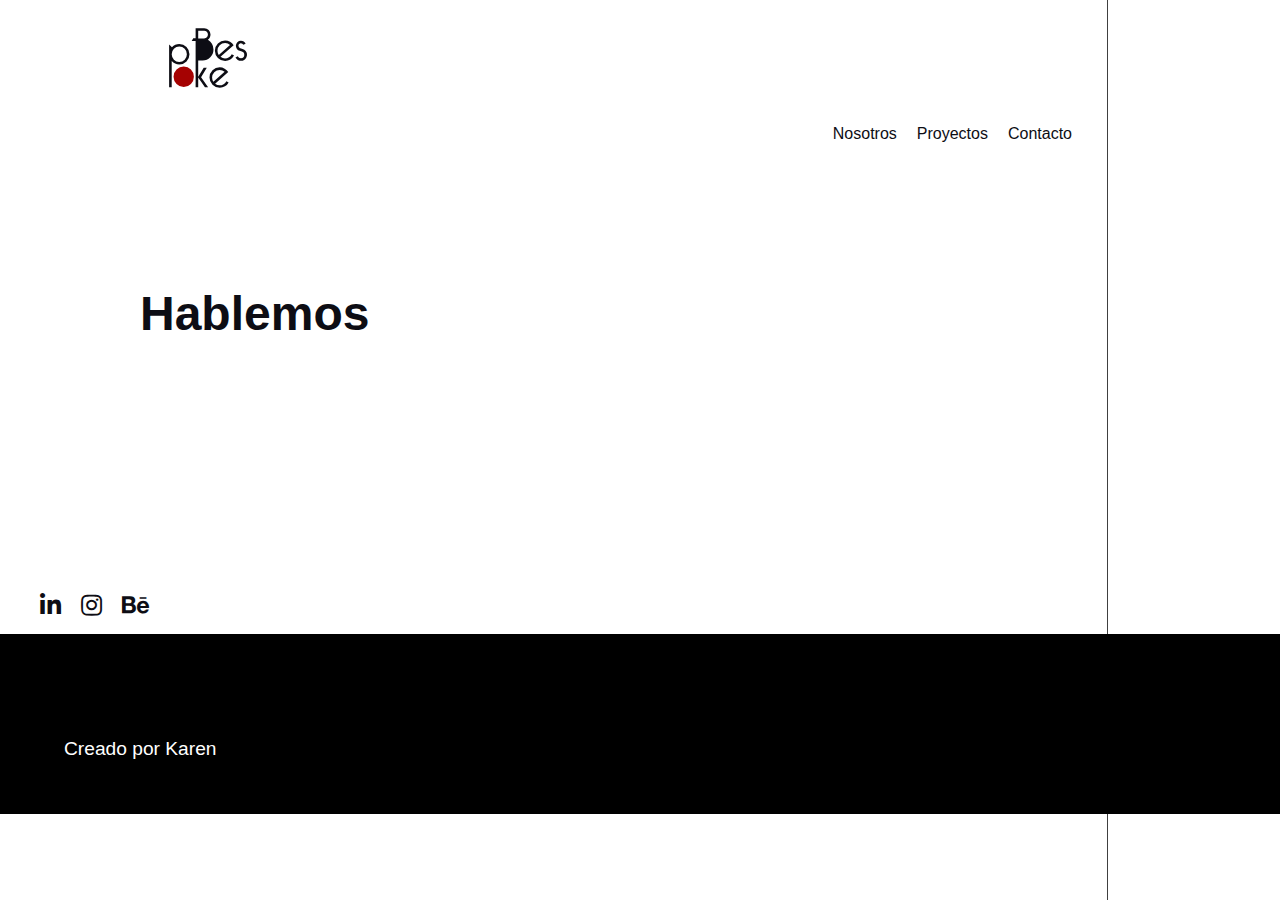
<file: about.html>
<!DOCTYPE html>
<html lang="es">

<head>
    <meta charset="UTF-8">
    <meta name="viewport" content="width=device-width, initial-scale=1.0">
    <title>Nosotros - Bespoke</title>
    <link rel="stylesheet" href="./css/style.css">

    <link rel="stylesheet" href="https://use.fontawesome.com/releases/v5.12.1/css/all.css" crossorigin="anonymous">
</head>

<body>

    <header>
        <div class="container">
            <a href="index.html">
                <img class="logo logo-header-other" src="./img/logo-bespoke.svg"
                    alt="Logo Bespoke, laboratorio de ideas">
            </a>
            <nav class="menu m-top-xs">
                <ul class="display-none">
                    <li><a href="#!">Nosotros</a></li>
                    <li><a href="project.html">Proyectos</a></li>
                    <li><a href="contact.html">Contacto</a></li>
                </ul>
                <button class="menu-toggle">☰</button>
            </nav>

        </div>
        <div class="form-wrap">
            <h1 class="m-top-l">
                <span class="font-style-title-v">Hablemos</span>
            </h1>
        </div>

    </header>




    <footer class="footer">
        <div>
            <ul class="footer-redes footer-redes-other">
                <li><a href=""><i class="fab fa-linkedin-in"></i></a></li>
                <li><a href=""><i class="fab fa-instagram"></i></a></li>
                <li><a href=""><i class="fab fa-behance"></i></a></li>
            </ul>
        </div>

        <p class="footer-text footer-text-other">Creado por Karen</p>
    </footer>

    <script src="./js/script.js"></script>

</body>

</html>
</file>
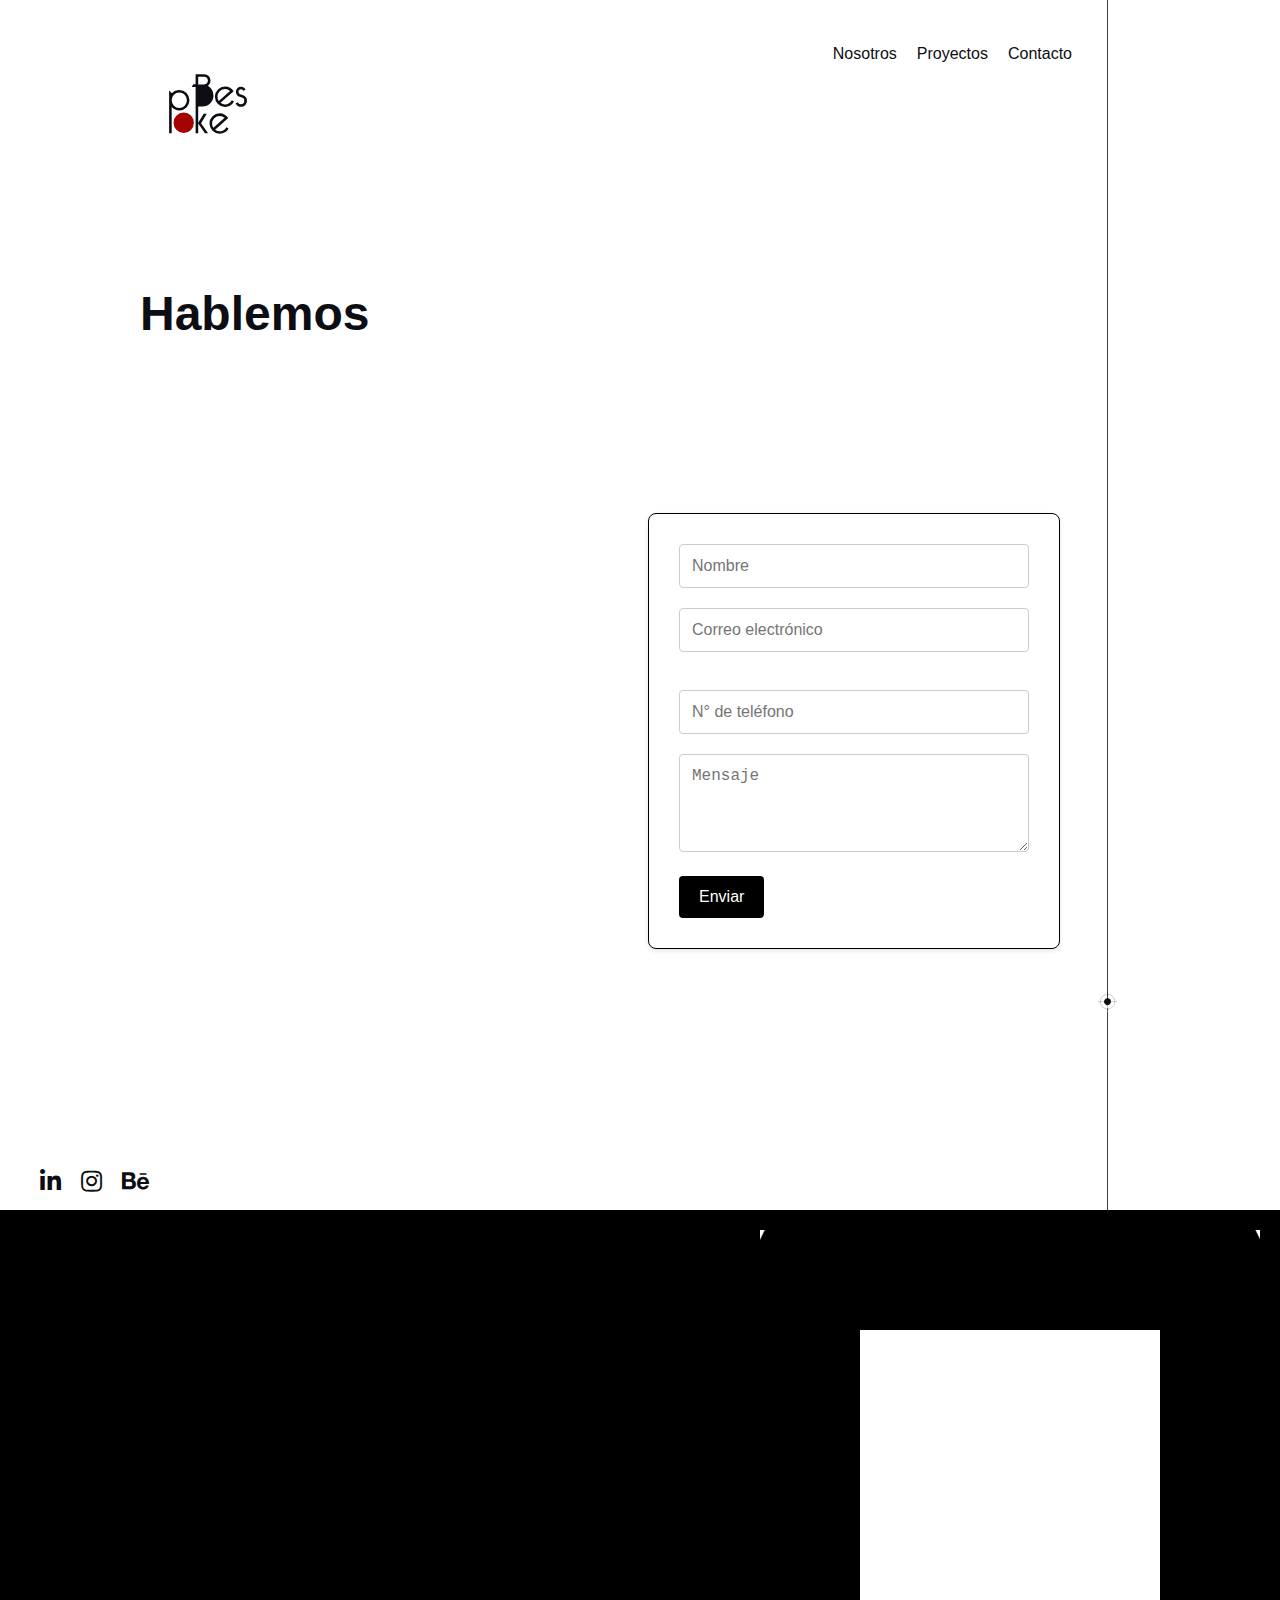
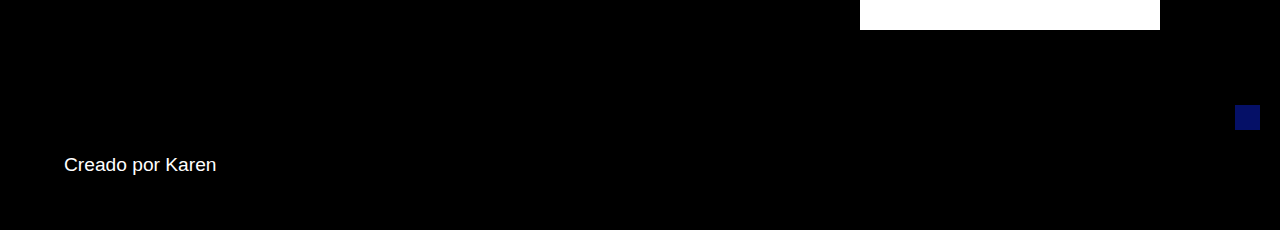
<file: contact.html>
<!DOCTYPE html>
<html lang="es">

<head>
    <meta charset="UTF-8">
    <meta name="viewport" content="width=device-width, initial-scale=1.0">
    <title>Contacto - Bespoke</title>
    <link rel="stylesheet" href="./css/style.css">

    <link rel="stylesheet" href="https://use.fontawesome.com/releases/v5.12.1/css/all.css" crossorigin="anonymous">
</head>

<body>

    <header>
        <div class="container">
            <nav class="menu m-top-xs">
                <ul class="display-none">
                    <li><a href="about.html">Nosotros</a></li>
                    <li><a href="project.html">Proyectos</a></li>
                    <li><a href="#!">Contacto</a></li>
                </ul>
                <button class="menu-toggle">☰</button>
            </nav>
            <a href="index.html">
                <img class="logo logo-header-other" src="./img/logo-bespoke.svg"
                    alt="Logo Bespoke, laboratorio de ideas">
            </a>

        </div>
        <div class="form-wrap">
            <h1 class="m-top-l">
                <span class="font-style-title-v">Hablemos</span>
            </h1>
        </div>

    </header>

    <section class="form-display form-wrap">
        <form class="m-top-l form-b">
            <div class="form-group">
                <input type="text" id="nombre" name="nombre" placeholder="Nombre" required>
            </div>

            <div class="form-group">
                <input type="email"   id="correo" name="correo" placeholder="Correo electrónico" required>
            </div>

            <div class="form-group">  

                <input type="tel" id="telefono" name="telefono" placeholder="N° de teléfono">
            </div>

            <div class="form-group">
                <textarea id="mensaje" name="mensaje" placeholder="Mensaje" rows="4"></textarea>
            </div>

            <button class="button-form" type="submit">Enviar</button>
        </form>
    </section>


    <footer class="footer">
        <div>
            <ul class="footer-redes footer-redes-other">
                <li><a href=""><i class="fab fa-linkedin-in"></i></a></li>
                <li><a href=""><i class="fab fa-instagram"></i></a></li>
                <li><a href=""><i class="fab fa-behance"></i></a></li>
            </ul>
        </div>
        <div class="footer-black">
            <img src="./img/gif-triangulo-animado-bespoke.gif" alt="gif de animación de tiangulos en blanco y negro">
        </div>
        <p class="footer-text">Creado por Karen</p>
    </footer>

    <script src="./js/script.js"></script>

</body>

</html>
</file>
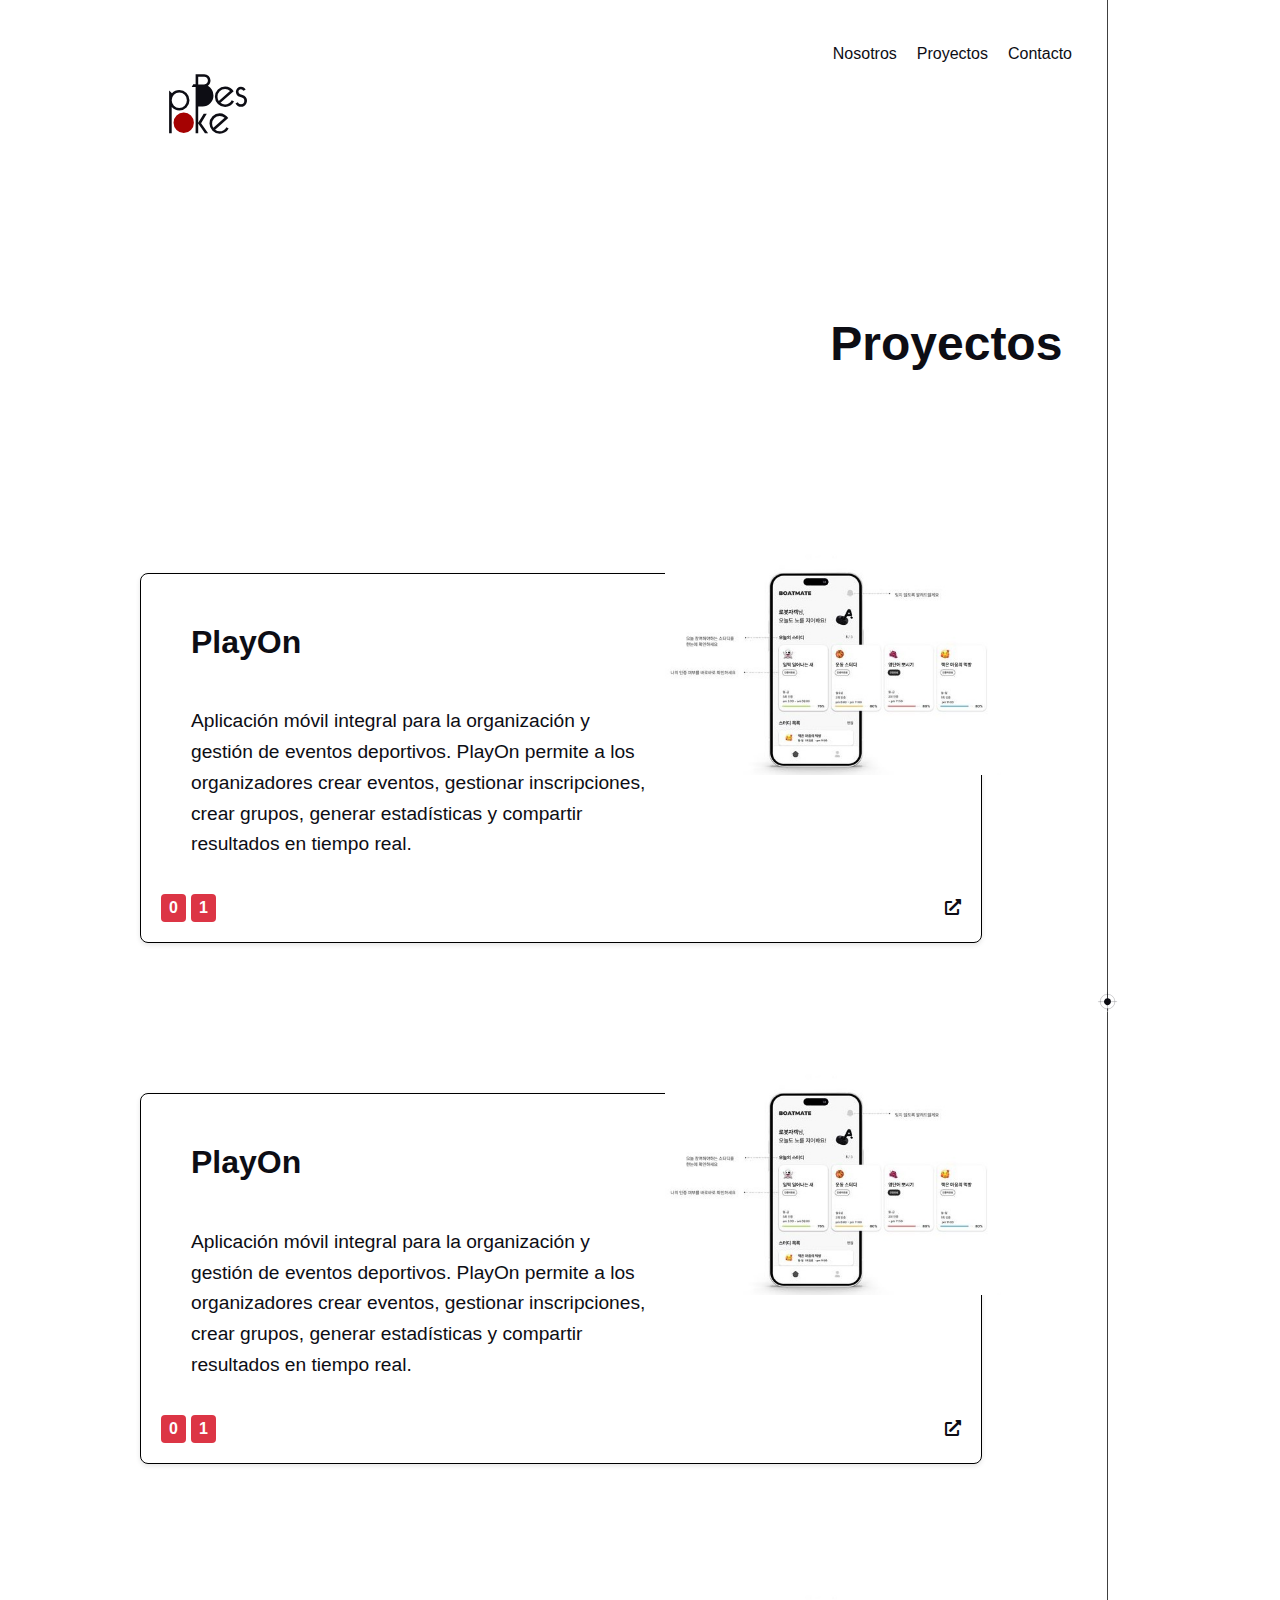
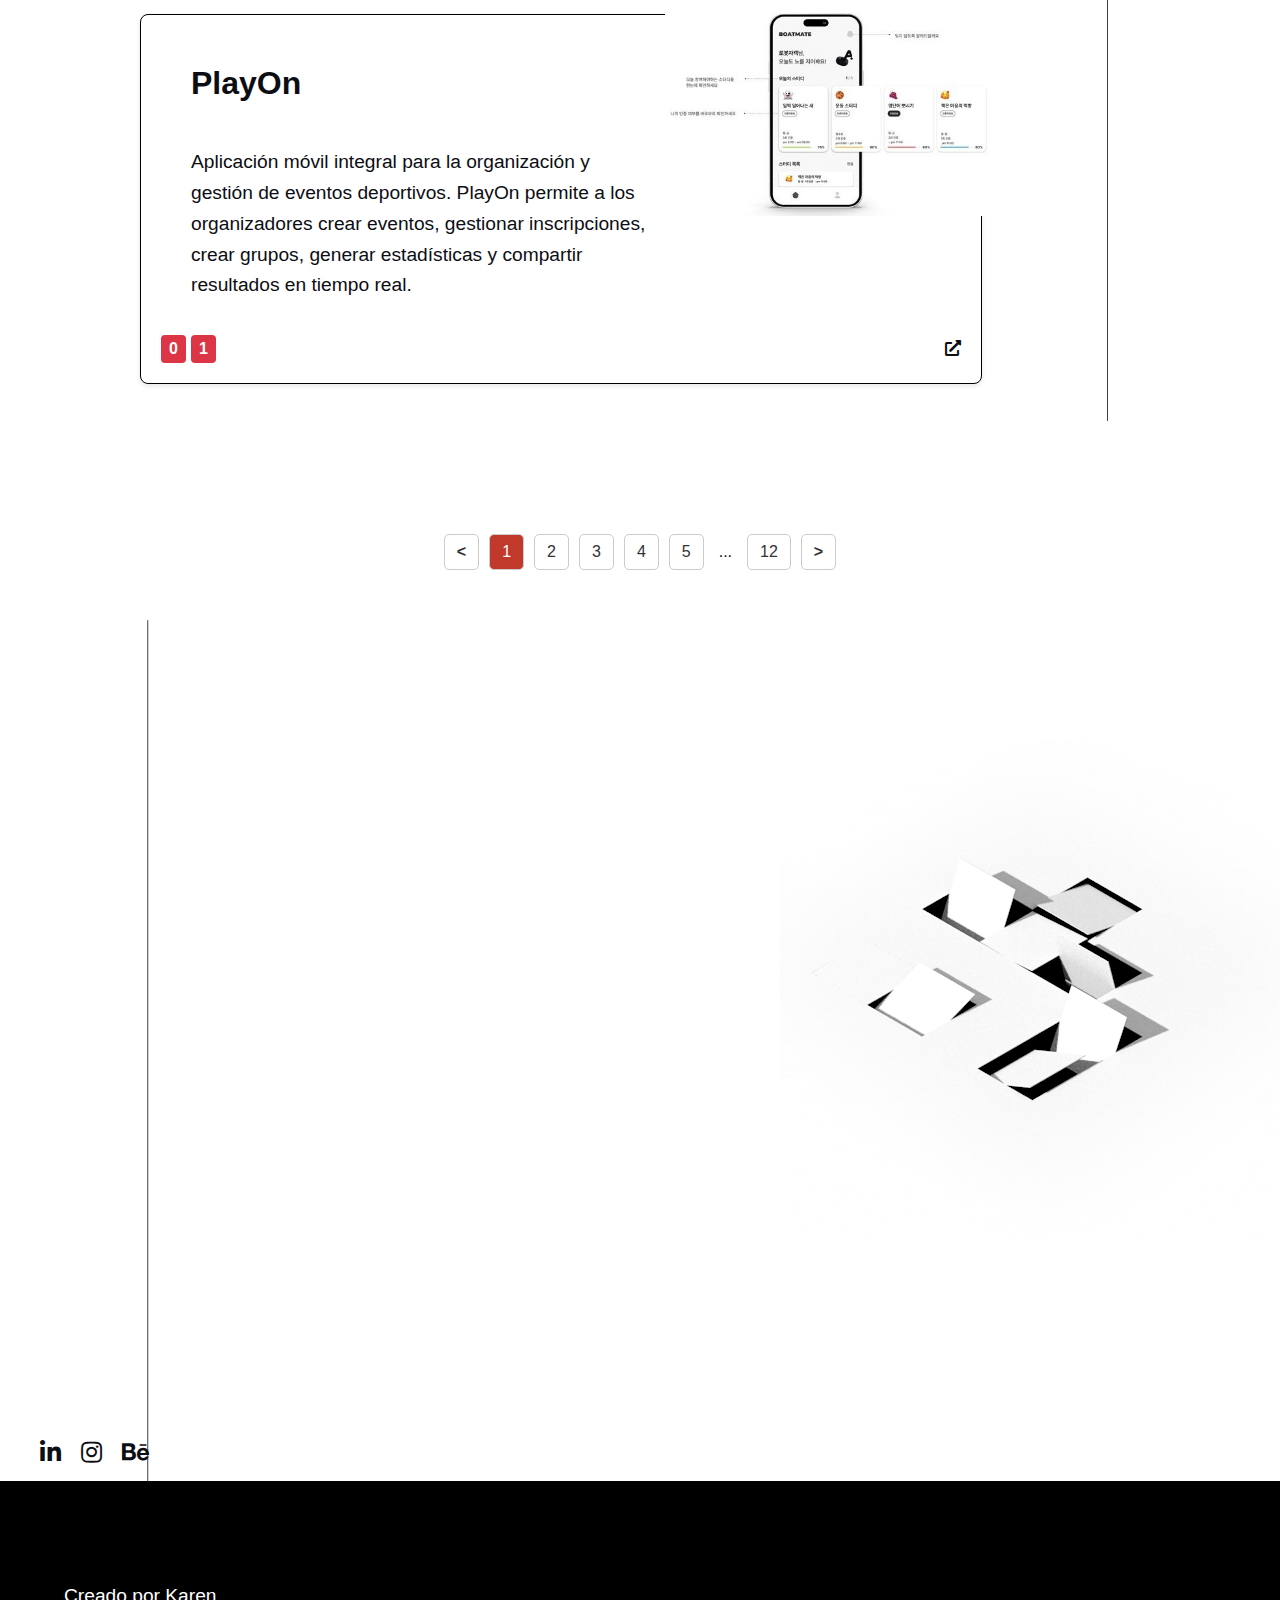
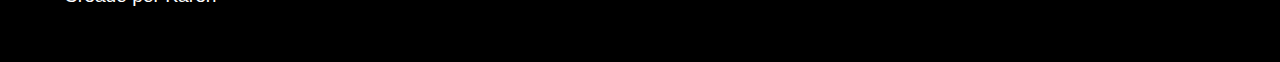
<file: project.html>
<!DOCTYPE html>
<html lang="es">

<head>
    <meta charset="UTF-8">
    <meta name="viewport" content="width=device-width, initial-scale=1.0">
    <title>Proyectos - Bespoke</title>
    <link rel="stylesheet" href="./css/style.css">
    <link rel="stylesheet" href="./css/home.css">
    <link rel="stylesheet" href="./css/card.css">

    <link rel="stylesheet" href="https://use.fontawesome.com/releases/v5.12.1/css/all.css" crossorigin="anonymous">
</head>

<body>

    <header>
        <div class="container">
            <a href="index.html">
                <img class="logo logo-header-other" src="./img/logo-bespoke.svg"
                    alt="Logo Bespoke, laboratorio de ideas">
            </a>
            <nav class="menu m-top-xs">
                <ul class="display-none">
                    <li><a href="about.html">Nosotros</a></li>
                    <li><a href="#!">Proyectos</a></li>
                    <li><a href="contact.html">Contacto</a></li>
                </ul>
                <button class="menu-toggle">☰</button>
            </nav>

        </div>
        <div class="title m-top">
            <h1>
                Proyectos
            </h1>
        </div>
    </header>

    <section class="form-wrap">
        <div class="card card-position m-top">
            <div class="card-content card-content-pading">
                <h2>PlayOn</h2>
                <div class="card-project">
                    <p class="card-p">Aplicación móvil integral para la organización y gestión de eventos deportivos.
                        PlayOn permite a
                        los organizadores crear eventos, gestionar inscripciones, crear grupos, generar estadísticas y
                        compartir resultados en tiempo real.</p>
                    <img class="card-img" src="./img/mockup-playon-bespoke.jpg"
                        alt="mockup de la aplicación PlayOn donde se muestran sus pantallas principales">
                </div>
            </div>
            <div class="card-footer">
                <div class="number-container">
                    <span class="number">0</span>
                    <span class="number">1</span>
                </div>
                <div class="arrow-icon">
                    <i class="fas fa-external-link-alt"></i>
                </div>
            </div>
        </div>

        <div class="card card-position m-top">
            <div class="card-content card-content-pading">
                <h2>PlayOn</h2>
                <div class="card-project">
                    <p class="card-p">Aplicación móvil integral para la organización y gestión de eventos deportivos.
                        PlayOn permite a
                        los organizadores crear eventos, gestionar inscripciones, crear grupos, generar estadísticas y
                        compartir resultados en tiempo real.</p>
                    <img class="card-img" src="./img/mockup-playon-bespoke.jpg"
                        alt="mockup de la aplicación PlayOn donde se muestran sus pantallas principales">
                </div>
            </div>
            <div class="card-footer">
                <div class="number-container">
                    <span class="number">0</span>
                    <span class="number">1</span>
                </div>
                <div class="arrow-icon">
                    <i class="fas fa-external-link-alt"></i>
                </div>
            </div>
        </div>

        <div class="card card-position m-top">
            <div class="card-content card-content-pading">
                <h2>PlayOn</h2>
                <div class="card-project">
                    <p class="card-p">Aplicación móvil integral para la organización y gestión de eventos deportivos.
                        PlayOn permite a
                        los organizadores crear eventos, gestionar inscripciones, crear grupos, generar estadísticas y
                        compartir resultados en tiempo real.</p>
                    <img class="card-img" src="./img/mockup-playon-bespoke.jpg"
                        alt="mockup de la aplicación PlayOn donde se muestran sus pantallas principales">
                </div>
            </div>
            <div class="card-footer">
                <div class="number-container">
                    <span class="number">0</span>
                    <span class="number">1</span>
                </div>
                <div class="arrow-icon">
                    <i class="fas fa-external-link-alt"></i>
                </div>
            </div>
        </div>

        <div class="pagination m-top">
            <a href="#" class="arrow">&lt;</a>
            <a href="#" class="active">1</a>
            <a href="#">2</a>
            <a href="#">3</a>
            <a href="#">4</a>
            <a href="#">5</a>
            <span class="ellipsis">...</span>
            <a href="#">12</a>
            <a href="#" class="arrow">&gt;</a>
        </div>
    </section>

    <aside class="m-top form-display">
        <img src="./img/animacion-rejillas-de-cuadros-bespoke.gif"
            alt="Animación de rejillas con formas cuadradas en blanco y negro">
    </aside>


    <footer class="footer">
        <div>
            <ul class="footer-redes">
                <li><a href=""><i class="fab fa-linkedin-in"></i></a></li>
                <li><a href=""><i class="fab fa-instagram"></i></a></li>
                <li><a href=""><i class="fab fa-behance"></i></a></li>
            </ul>
        </div>

        <p class="footer-text footer-text-other">Creado por Karen</p>
    </footer>

    <script src="./js/script.js"></script>

</body>

</html>
</file>
<file: css/style.css>
body {
    background-image: url('../img/back-home-desktop.svg');
    background-repeat: no-repeat;
    background-size: cover;
    max-width: 1800px;
    margin: 0;
}

@media (max-width: 768px) {
   body {
    background-image: url('../img/back-home-mobil.svg');
   }
}

:root {
    /* Colores */
    --primary-color: #0D0D14; 
    --secondary-color: #fff; 
    --accent-color: #4CAF50; 
    --primary-red: #A50202;

    /* Tipografía */
    --font-family-primary: 'Roboto', sans-serif; /* Fuente principal */
    --font-family-secondary: 'Open Sans', sans-serif; /* Fuente secundaria */

    --font-size-mobile-h1: 2rem;
    --font-size-mobile-h2: 1.5rem;
    --font-size-mobile-body: 1rem;

    --font-size-desktop-h1: 3rem;
    --font-size-desktop-h2: 2rem;
    --font-size-desktop-body: 1.2rem;

    /* Espaciado */
    --spacing-small: 10px;
    --spacing-medium: 20px;
    --spacing-large: 30px;
}

body {
    font-family: var(--font-family-primary);
    color: var(--primary-color);
    margin: 0;
    padding: 0;
    box-sizing: border-box; 
}

h1 {
    font-size: var(--font-size-mobile-h1); 
}

h2 {
    font-size: var(--font-size-mobile-h2);
}

p {
    font-size: var(--font-size-mobile-body);
    line-height: 1.6;
}

a {
    color: var(--accent-color);
    text-decoration: none;
}

button {
    background-color: var(--accent-color);
    color: var(--secondary-color);
    padding: var(--spacing-small) var(--spacing-medium);
    border: none;
    border-radius: 5px;
    cursor: pointer;
}

.m-top {
    margin-top: 75px;
}

.m-top-xs {
    margin-top: 25px;
}

.m-top-l {
    margin-top: 100px;
}

.b-black {
    background-color: var(--primary-color);
}

/* Adaptación para pantallas más grandes (desktop) */
@media (min-width: 768px) {
    h1 {
        font-size: var(--font-size-desktop-h1);
    }

    h2 {
        font-size: var(--font-size-desktop-h2);
    }

    p {
        font-size: var(--font-size-desktop-body);
    }

    .m-top {
        margin-top: 150px;
    }
}


.container {
    max-width: 960px; 
    margin: 0 auto;
    padding: 20px;
}

/**/
/* NAVEGACIÓN */
/**/
.menu ul {
    list-style: none;
    margin: 0;
    padding: 0;
    display: flex; 
    justify-content: flex-end;
    margin-right: 5%;
    gap: 20px;
}

.menu li {
    border-bottom-style: double;
    border-color: var(--secondary-color);
}

.menu li:hover{
    border-color: var(--primary-red);
}

.menu li a {
    color: var(--primary-color);
}

.menu li a:hover{
    color: var(--primary-red);
}

.menu-toggle {
    display: none; 
}


/* Adaptación para dispositivos móviles */

@media (max-width: 768px) {
   .menu ul {
       flex-direction: column; 
       display: none;
   }

    .menu {
        display: flex;
        justify-content: end;
    }

    .menu-toggle {
        display: block; 
        font-size: 2rem;
        border-style: none;
        color: var(--primary-color);
        background-color: white;
        margin-top: 0;
    }
    .menu-toggle:hover {
        background-color: var(--primary-color);
        color: white;
    }
 
}

.logo-header-other {
    width: 10%;
}


/**/
/*Card Diseño - GLOBAL*/
/**/
.card-global {
    display: flex;
    flex-direction: column;
}


/**/
/*FOOTER GENERAL*/
/**/

.footer {
    margin-top: 200px;
}

.footer-black {
    background-color:black;
    padding: 20px;
    display: flex;
    justify-content: end;
}

.footer-text {
    margin: 0;
    background-color: black;
    color: var(--secondary-color);
    padding-left: 5%;
    padding-bottom: 50px;
}

.footer-text-other {
    padding-top: 100px;
}

.footer-redes {
    display: flex;
    flex-direction: row;
    gap: 20px;
    list-style: none;
    margin-right: 50px;
}

.footer-redes-other{
    justify-content: left;
}

.footer-redes-home {
    justify-content: end;
}

.footer-redes i {
    color: var(--primary-color);
    font-size: 1.5rem;
}


/**/
/*CONTACTO*/
/**/

form {
    background-color: #fff;
    padding: 30px;
    border-radius: 8px;
    box-shadow: 0 2px 5px rgba(0, 0, 0, 0.1);
    width: 350px; 
    margin-right: 80px;
}

.form-group {
    margin-bottom: 20px;
}

input[type="text"],
input[type="email"],
input[type="tel"],
textarea {
    width: 100%;
    padding: 12px;
    border: 1px solid #ccc;
    border-radius: 4px;
    box-sizing: border-box;
    font-size: 16px;
}

.button-form {
    background-color:#000;
    color: #fff;
    padding: 12px 20px;
    border: none;
    border-radius: 4px;
    cursor: pointer;
    font-size: 16px;
}

.form-display {
    display: flex;
    justify-content: end;
}

.form-wrap {
    max-width: 1000px;
    margin: 0 auto;
    padding: 20px;
}

.form-b {
    border: 1px black solid;
}

/**/
/*PROJECT*/
/**/

.pagination {
    display: flex;
    justify-content: center;
    align-items: center;
    list-style: none; /* Elimina los puntos de la lista */
    padding: 0;
}

.pagination a {
    display: inline-block;
    padding: 8px 12px;
    margin: 0 5px;
    text-decoration: none;
    color: #333; /* Color de texto */
    border: 1px solid #ccc; /* Borde gris claro */
    border-radius: 5px;
}

.pagination .active {
    background-color: #c0392b; /* Color de fondo rojo */
    color: #fff; /* Color de texto blanco */
}

.pagination a:hover{
    background-color: #c0392b; /* Color de fondo rojo */
    color: #fff;
}

.pagination .arrow {
    font-weight: bold;
}

.pagination .ellipsis {
    margin: 0 10px;
}
</file>
<file: css/home.css>
.title {
    text-align: right;
    width: 40%;
    padding-left: 43%;
}

.container {
    display: flex;
    flex-direction: column-reverse;
}

.logo-header-home {
    width: 60%;
}

/* Adaptación para dispositivos móviles */
@media (max-width: 768px) {

     .title {
         width: 60%;
         padding-left: 10%;
     }
 
     .logo-header-home {
         width: 80%;
     }
  
 }

 .font-style-title-v {
    font-weight: 300;
}

.redes-header {
    display: flex;
    flex-direction: row;
    gap: 20px;
}

/*Redes sociales*/
.redes-header-icons ul{
    list-style: none;
}

.redes-header-icons a {
    color: var(--primary-color);
}

.redes-header-icons i{
  font-size: 1.5rem;
  margin-bottom: 10px;
  padding: 5px;  
  border: 1px solid var(--secondary-color);
}

.redes-header-icons i:hover {
    color: var(--primary-red);
    border: 1px solid var(--primary-red);
}

.redes-header-text {
    width: 150px;
}

.msj-home {
    display: flex;
    flex-direction: row;
    height: 300px;
}

.msj-home-img {
    width: 50%;
    display: flex;
    justify-content: center;
    align-items: baseline;
}

.msj-home-img img{
    width: 50%;
    z-index: 5;
    margin-top: 50px;
}

.msj-home-text {
    width: 50%;
    display: flex;
    justify-content: center;
}

.msj-home-text h2 {
    color: var(--secondary-color);
    width: 50%;
    text-align: right;
    font-weight: 300;
}

.msj-home-text h2 span {
    font-weight: 800;
    font-style: italic;
}

/* Adaptación para dispositivos móviles */
@media (max-width: 568px) {

 .msj-home {
    flex-direction: column;
 }

 .msj-home-img {
    width: 100%;
    align-items: center;
 }

 .msj-home-img img {
    width: 80%;
    margin-top: -50px;
 }

 .msj-home {
    height: auto;
 }

 .msj-home-text {
    width: 100%;
 }

 .msj-home h2 {
    width: 80%;
    padding-bottom: 50px;
 }

 .content-img {
    width: 20px!important;
 }

 .content-text h3 {
    width: 100%!important;
    font-size: 1.2rem!important;
 }

 .content-text {
   margin: 0 auto!important;
 }

 .content-img {
    display: none;
 }

 .content-text-p {
    width: 73%!important;
}
 
}

.content-text {
    display: flex;
    flex-direction: column;
    width: 70%;
    margin-right: 10%;
}

.content-text h3 {
    width: 70%;
    font-size: 1.8rem;
    text-align: justify;
}

.content-text-p {
    align-self: flex-end;
    width: 60%;
}

.content-img {
    background-image: url('../img/cuadros.svg');
    background-size: cover;
    background-repeat: no-repeat;
    width: 12%;
    height: auto;
}

.text-home {
    display: flex;
    flex-direction: row;
    justify-content: space-between;
}
</file>
<file: css/card.css>
.card {
    background-color: white;
    border-radius: 8px; /* Bordes redondeados */
    box-shadow: 0 2px 5px rgba(0, 0, 0, 0.1); /* Sombra sutil */
    padding: 20px;
    width: 80%; /* Ancho adaptable para móviles */
    display: flex;
    flex-direction: column;
    border: 1px black solid;
}

.card-home {
    max-width: 350px; /* Ancho máximo en pantallas más grandes */
    margin: 25px;
}

.card-content {
    flex-grow: 1; /* Permite que el contenido ocupe el espacio disponible */
}

.card-content h2 {
    margin-top: 0; /* Elimina margen superior */
}

.card-footer {
    display: flex;
    justify-content: space-between;
    align-items: center;
    margin-top: 15px; /* Espacio entre contenido y footer */
}

.number-container {
    display: flex;
}

.number {
    background-color: #dc3545; /* Rojo similar */
    color: white;
    font-weight: bold;
    padding: 5px 8px;
    border-radius: 4px;
    margin-right: 5px;
}

.arrow-icon img {
    width: 20px; 
    height: auto;
}

@media (min-width: 768px) { /*ajustes para desktop*/
    body {
        flex-direction: row; 
        align-items: flex-start; 
    }

    .card-home {
        width: 45%; 
    }

    .card-project {
        flex-direction: row!important;
        gap: 5%;
    }
    
    .card-p{
        width: 60%!important;
    }
   
}

.card-section {
    display: flex;
    flex-direction: column;
    max-width: 1000px;
    align-content: center;
    margin: 0 auto;
}

.card-two {
    align-self: flex-end;
}

.card-project {
    display: flex;
    flex-direction: column-reverse;
}

.card-position {
    position: relative;
}

.card-p{
    width: 90%;
}

.card-img {
    width: 40%;
    position: absolute;
    top: -20px;
    right: -20px;
}

.card-content-pading {
    padding-left: 30px;
}

.card-content-pading h2 {
    margin-top: 30px;
}
</file>
